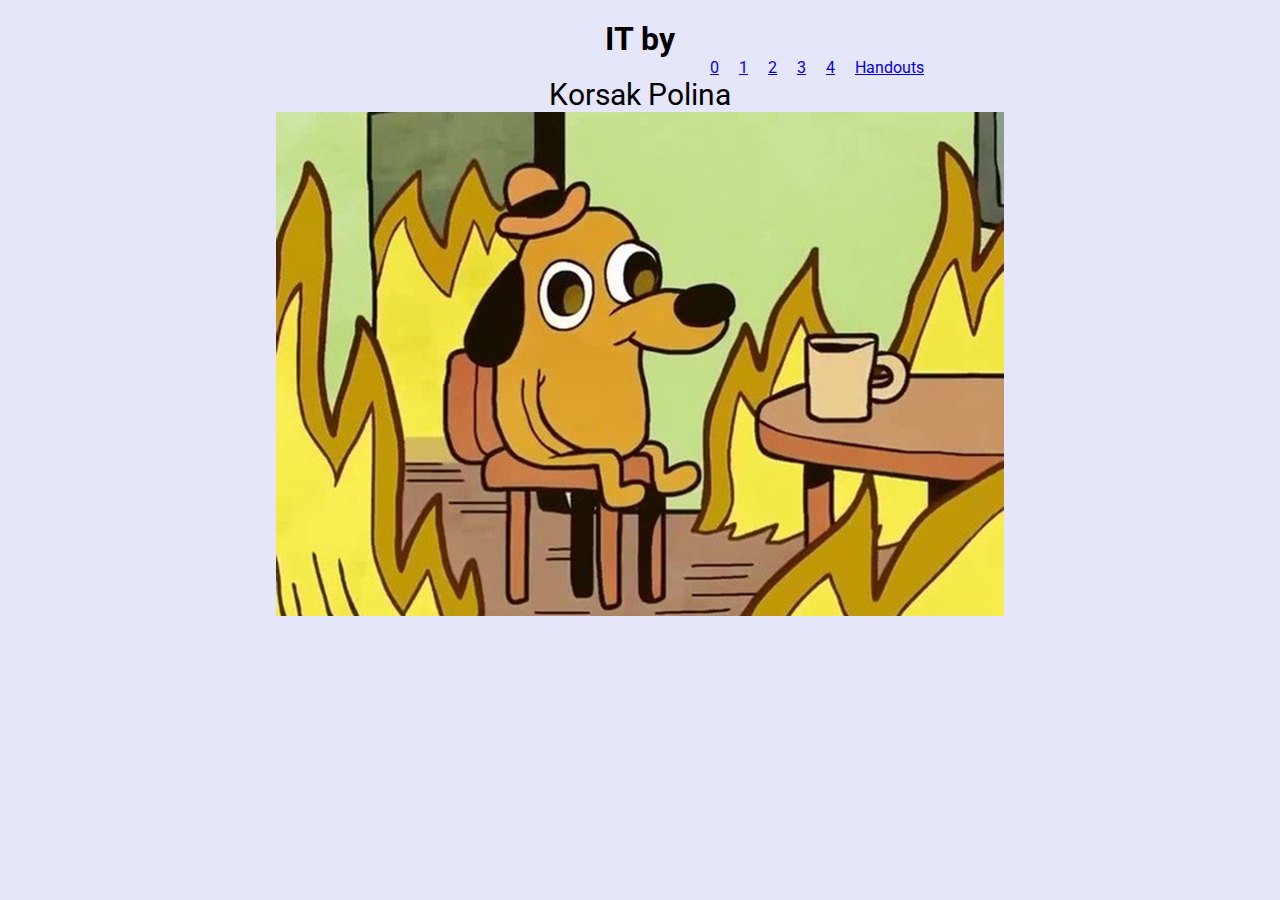
<file: index.html>
<html>

<head>
    <title>Web.site</title>
    <meta http-equiv="Content-Type" content="text/html; charset=utf-8">
    <link rel="preconnect" href="https://fonts.googleapis.com">
    <link rel="preconnect" href="https://fonts.gstatic.com" crossorigin>
    <link
        href="https://fonts.googleapis.com/css2?family=Roboto:ital,wght@0,100;0,300;0,400;0,500;0,700;0,900;1,100;1,300;1,400;1,500;1,700;1,900&display=swap"
        rel="stylesheet">

    <link rel="stylesheet" href="./style.css">
    <style>
        body {
            font-family: Arial, sans-serif;
            margin: 20px;
            background: #e6e6fa;
            font-family: 'Segoe UI', Tahoma, Geneva, Verdana, sans-serif;
            color: black;
        }
    </style>
</head>

<body>

    <center>
        <header class="header">
            <h1>IT by</h1>
            <nav class="nav">
                <center>
                    <ul style="list-style-type: none; display: flex;">
                        <li style="margin-right: 20px; margin-left: 690px;"> <a href="1.html">0</a></li>
                        <li style="margin-right: 20px;"> <a href="2.html">1</a></li>
                        <li style="margin-right: 20px;"><a href="3.html">2</a></li>
                        <li style="margin-right: 20px;"><a href="4.html">3</a></li>
                        <li style="margin-right: 20px;"><a href="5.html">4</a></li>
                        <li style="margin-right: 20px;"><a href="6.html">Handouts</a></li>
                    </ul>
                </center>
            </nav>
        </header>
        <main>
            <section class="title">
                <article class="dopw">
                    Korsak Polina
                    <br>
                    <img src="Image/1.jpg">
                </article>
            </section>
        </main>
    </center>
</body>

</html>
</file>
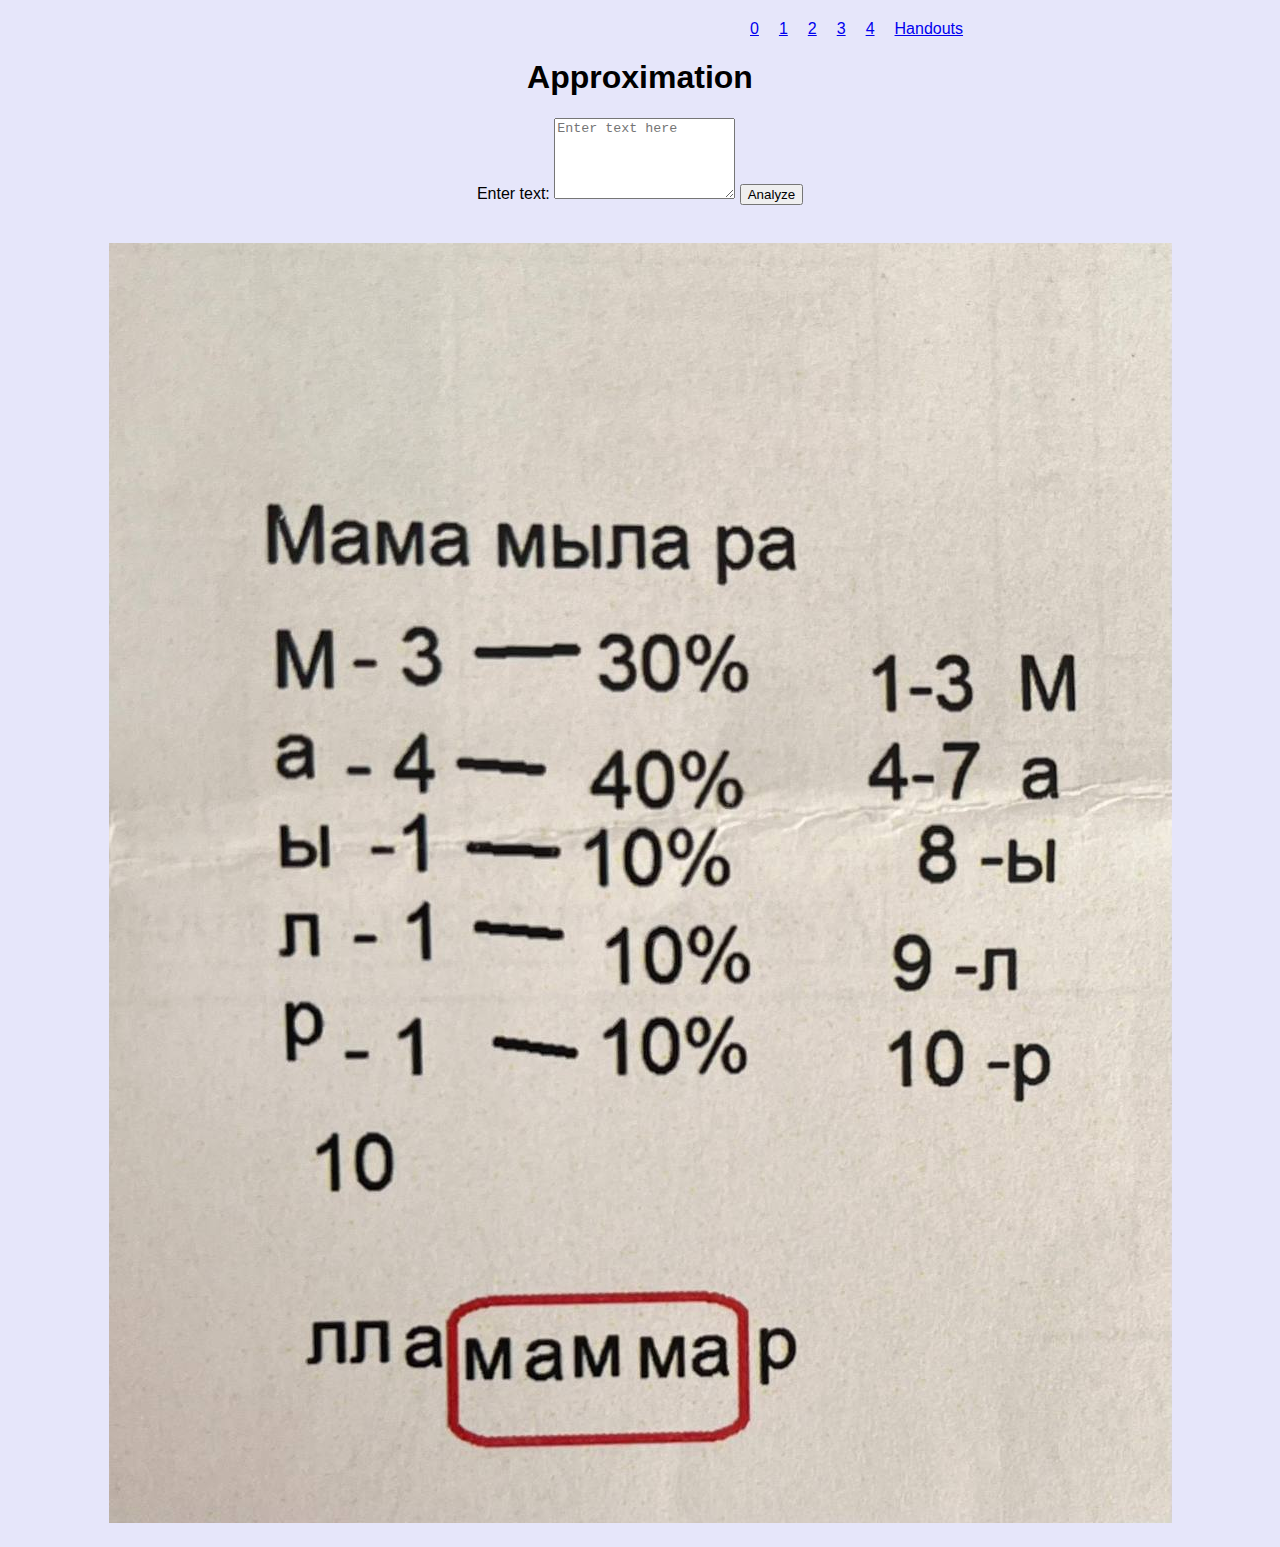
<file: 2.html>
<!DOCTYPE html>
<html>

<head>
    <title>Letter Frequency Analysis</title>
    <style>
        body {
            font-family: Arial, sans-serif;
            margin: 20px;
            background: #e6e6fa;
            font-family: 'Segoe UI', Tahoma, Geneva, Verdana, sans-serif;
            color: black;
        }

        .results {
            margin-top: 20px;
            font-size: 18px;
        }
    </style>
</head>

<body>
    <center>
        <ul style="list-style-type: none; display: flex;">
            <li style="margin-right: 20px; margin-left: 690px;"> <a href="1.html">0</a></li>
            <li style="margin-right: 20px;"> <a href="2.html">1</a></li>
            <li style="margin-right: 20px;"><a href="3.html">2</a></li>
            <li style="margin-right: 20px;"><a href="4.html">3</a></li>
            <li style="margin-right: 20px;"><a href="5.html">4</a></li>
            <li style="margin-right: 20px;"><a href="6.html">Handouts</a></li>
        </ul>
    </center>
    <center>
        <h1>Approximation</h1>
        <label for="input-text">Enter text:</label>
        <textarea id="input-text" rows="5" placeholder="Enter text here"></textarea>
        <button onclick="analyzeText()">Analyze</button>
        <div id="results" class="results"></div>

        <script>
            function analyzeText() {
                const inputText = document.getElementById('input-text').value.toLowerCase().replace(/\s/g, '');
                const letterCount = {};
                let totalChars = 0;

                for (let i = 0; i < inputText.length; i++) {
                    const char = inputText[i];
                    if (letterCount[char]) {
                        letterCount[char]++;
                    } else {
                        letterCount[char] = 1;
                    }
                    totalChars++;
                }

                let resultsHtml = '<h2>Letter Frequency Analysis</h2>';
                resultsHtml += '<table>';
                resultsHtml += '<tr><th>Letter</th><th>Count</th><th>Percentage</th><th>Position</th></tr>';

                const letters = Object.keys(letterCount).sort();
                for (let i = 0; i < letters.length; i++) {
                    const letter = letters[i];
                    const count = letterCount[letter];
                    const percentage = ((count / totalChars) * 100).toFixed(2);
                    const positions = [];
                    for (let j = 0; j < inputText.length; j++) {
                        if (inputText[j] === letter) {
                            positions.push(j + 1);
                        }
                    }
                    const positionString = positions.join(', ');
                    resultsHtml += `<tr><td>${letter}</td><td>${count}</td><td>${percentage}%</td><td>${positionString}</td></tr>`;
                }

                resultsHtml += '</table>';
                document.getElementById('results').innerHTML = resultsHtml;
            }
        </script>
        <br>
        <img src="Image/3.jpg">
</body>

</html>
</file>
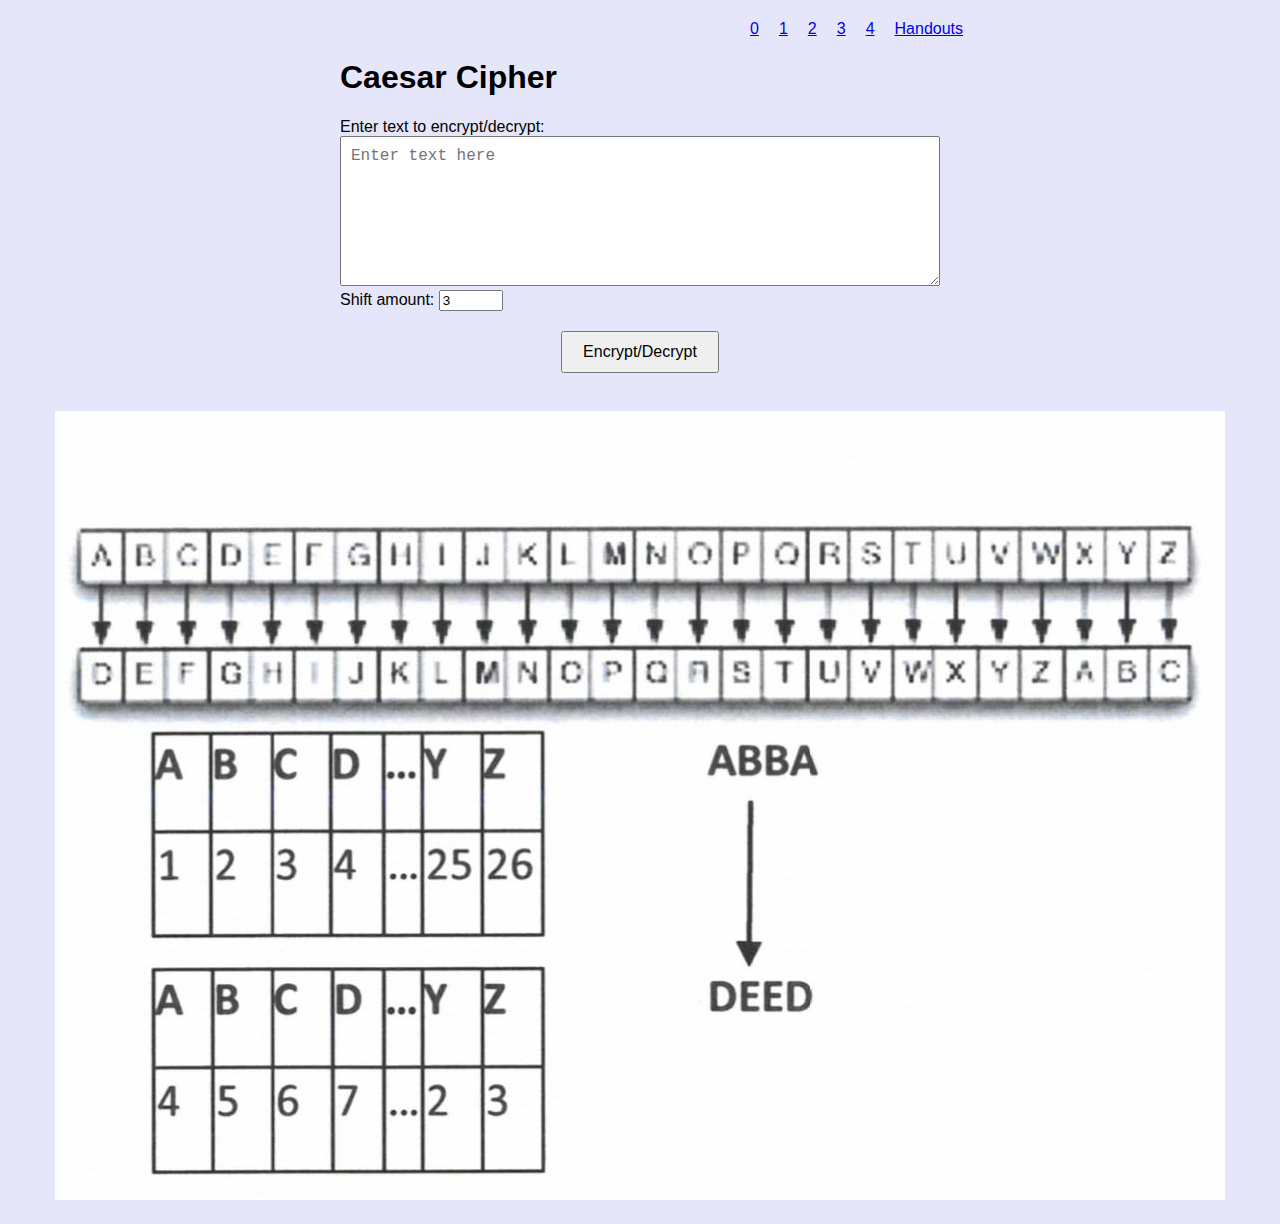
<file: 3.html>
<!DOCTYPE html>
<html>

<head>
    <title>Caesar Cipher</title>
    <style>
        body {
            font-family: Arial, sans-serif;
            margin: 20px;
            background: #e6e6fa;
        }

        .container {
            max-width: 600px;
            margin: 0 auto;
        }

        textarea {
            width: 100%;
            height: 150px;
            font-size: 16px;
            padding: 10px;
            box-sizing: border-box;
        }

        button {
            display: block;
            margin: 20px auto;
            padding: 10px 20px;
            font-size: 16px;
        }
    </style>
</head>

<body>
    <center>
        <ul style="list-style-type: none; display: flex;">
            <li style="margin-right: 20px; margin-left: 690px;"> <a href="1.html">0</a></li>
            <li style="margin-right: 20px;"> <a href="2.html">1</a></li>
            <li style="margin-right: 20px;"><a href="3.html">2</a></li>
            <li style="margin-right: 20px;"><a href="4.html">3</a></li>
            <li style="margin-right: 20px;"><a href="5.html">4</a></li>
            <li style="margin-right: 20px;"><a href="6.html">Handouts</a></li>
        </ul>
    </center>
    <div class="container">
        <h1>Caesar Cipher</h1>
        <label for="input-text">Enter text to encrypt/decrypt:</label>
        <textarea id="input-text" placeholder="Enter text here"></textarea>
        <label for="shift-amount">Shift amount:</label>
        <input type="number" id="shift-amount" value="3" min="-26" max="26">
        <button onclick="performCaesarCipher()">Encrypt/Decrypt</button>
        <div id="result"></div>
    </div>

    <script>
        function performCaesarCipher() {
            const inputText = document.getElementById('input-text').value;
            const shiftAmount = parseInt(document.getElementById('shift-amount').value);
            let result = '';

            for (let i = 0; i < inputText.length; i++) {
                const charCode = inputText.charCodeAt(i);
                if (charCode >= 65 && charCode <= 90) {
                    // Uppercase letters
                    result += String.fromCharCode(((charCode - 65 + shiftAmount) % 26) + 65);
                } else if (charCode >= 97 && charCode <= 122) {
                    // Lowercase letters
                    result += String.fromCharCode(((charCode - 97 + shiftAmount) % 26) + 97);
                } else {
                    // Non-alphabetic characters
                    result += inputText[i];
                }
            }

            document.getElementById('result').textContent = `Result: ${result}`;
        }
    </script>
    <br>
    <center>
        <img src="Image/4.jpg">
</body>

</html>
</file>
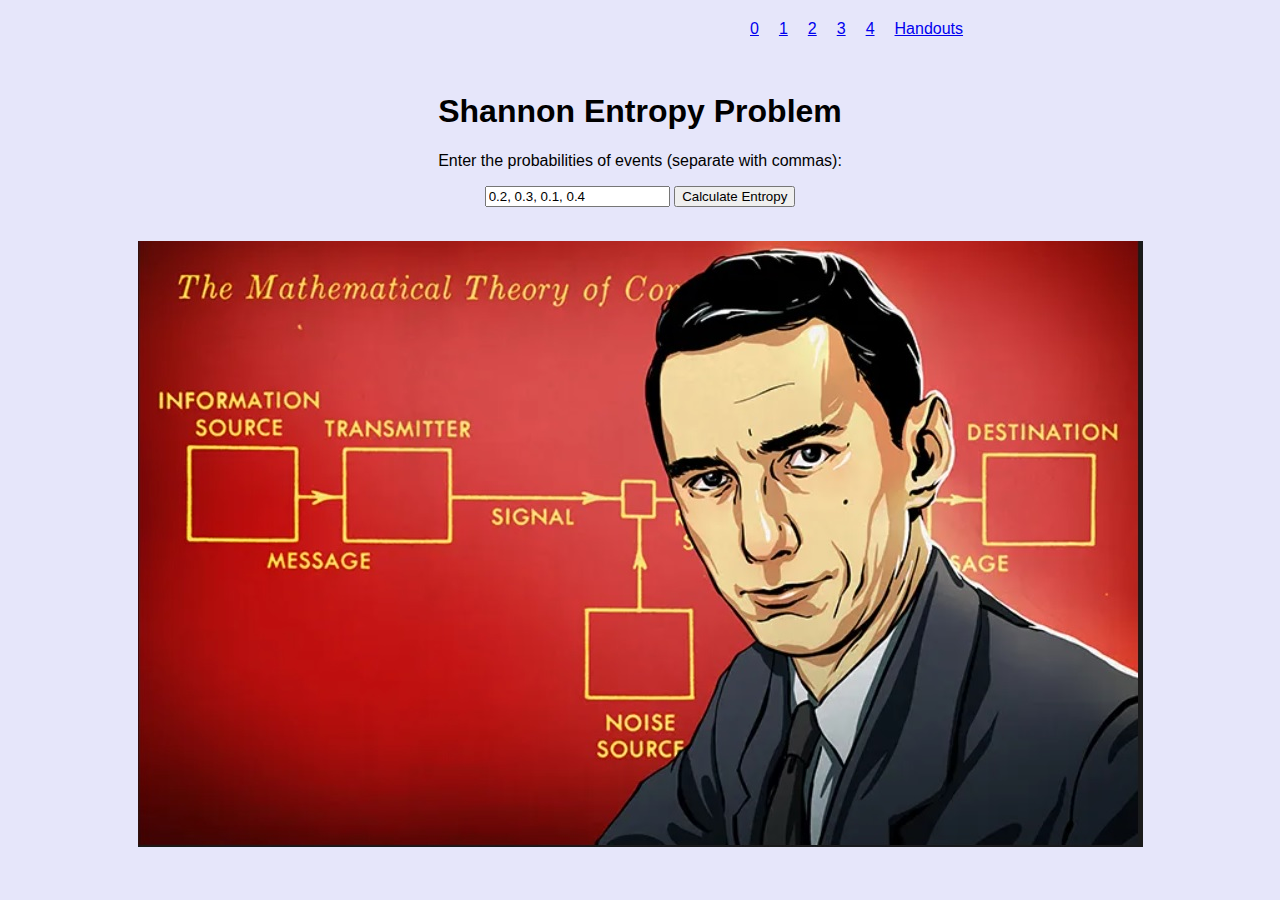
<file: 4.html>
<!DOCTYPE html>
<html>

<head>
    <title>Shannon Entropy Problem</title>
    <style>
        body {
            font-family: Arial, sans-serif;
            margin: 20px;
            background: #e6e6fa;
            font-family: 'Segoe UI', Tahoma, Geneva, Verdana, sans-serif;
            color: black;
        }
    </style>
</head>

<body>
    <center>
        <ul style="list-style-type: none; display: flex;">
            <li style="margin-right: 20px; margin-left: 690px;"> <a href="1.html">0</a></li>
            <li style="margin-right: 20px;"> <a href="2.html">1</a></li>
            <li style="margin-right: 20px;"><a href="3.html">2</a></li>
            <li style="margin-right: 20px;"><a href="4.html">3</a></li>
            <li style="margin-right: 20px;"><a href="5.html">4</a></li>
            <li style="margin-right: 20px;"><a href="6.html">Handouts</a></li>
        </ul>
    </center>
    <br>
    <center>
        <h1>Shannon Entropy Problem</h1>
        <p>Enter the probabilities of events (separate with commas):</p>
        <input type="text" id="probabilities" value="0.2, 0.3, 0.1, 0.4">
        <button onclick="calculateEntropy()">Calculate Entropy</button>
        <p id="result"></p>

        <script>
            function calculateEntropy() {
                const probabilities = document.getElementById('probabilities').value.split(',').map(Number);
                let entropy = 0;

                for (let i = 0; i < probabilities.length; i++) {
                    if (probabilities[i] !== 0) {
                        entropy -= probabilities[i] * Math.log2(probabilities[i]);
                    }
                }

                document.getElementById('result').textContent = `Shannon Entropy: ${entropy.toFixed(2)}`;
            }
        </script>
        <br>
        <img src="Image/2.jpg">
    </center>
</body>

</html>
</file>
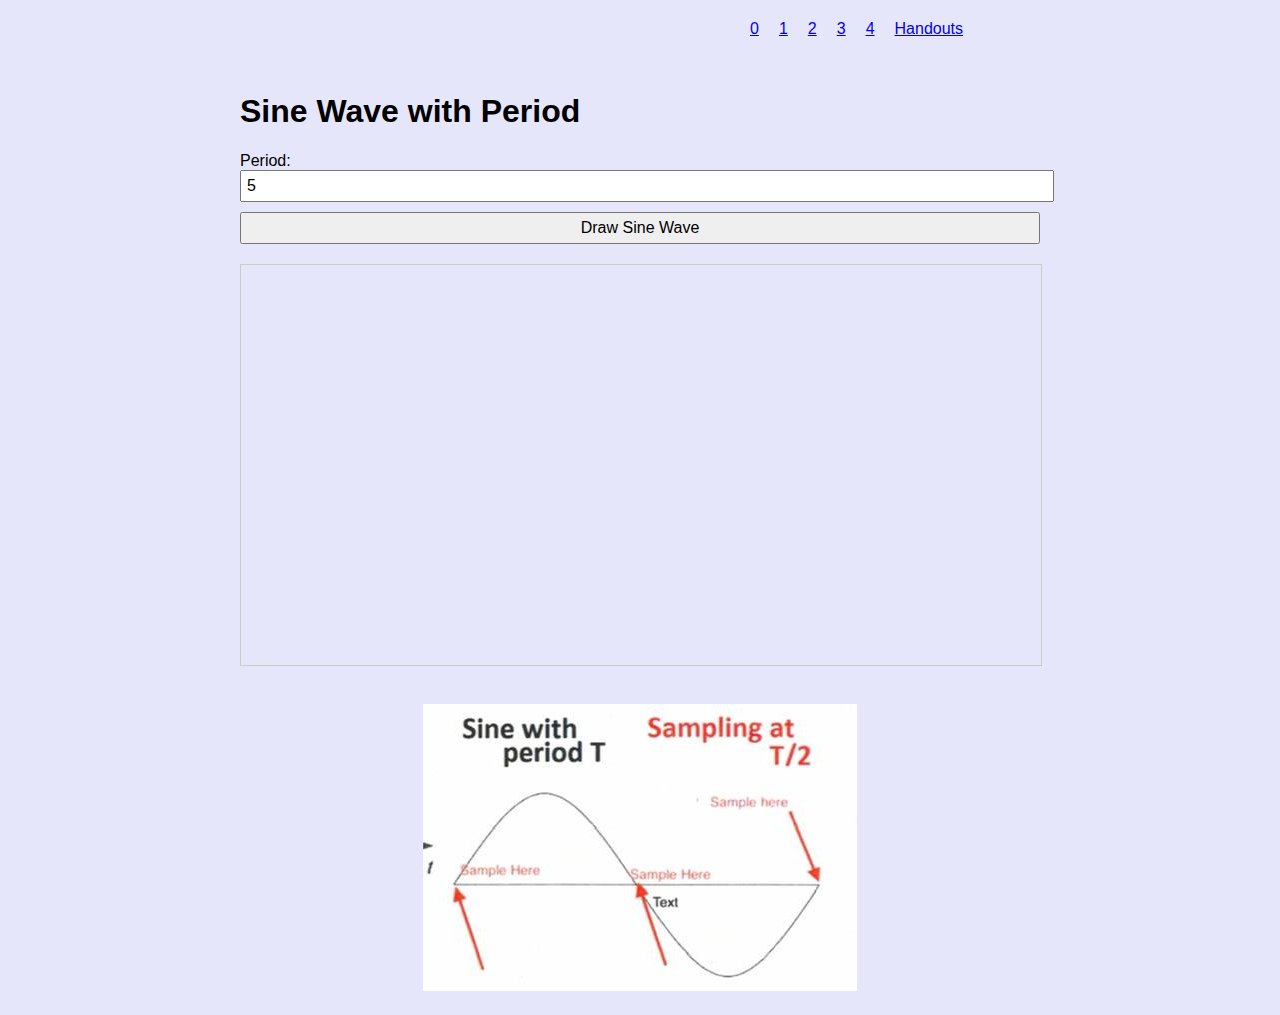
<file: 5.html>
<!DOCTYPE html>
<html>

<head>
    <title>Sine Wave with Period</title>
    <style>
        body {
            font-family: Arial, sans-serif;
            margin: 20px;
            background: #e6e6fa;
            font-family: 'Segoe UI', Tahoma, Geneva, Verdana, sans-serif;
            color: black;
        }

        .container {
            max-width: 800px;
            margin: 0 auto;
        }

        input,
        button {
            display: block;
            width: 100%;
            margin-bottom: 10px;
            padding: 5px;
            font-size: 16px;
        }

        canvas {
            display: block;
            margin: 20px auto;
            border: 1px solid #ccc;
        }
    </style>
</head>

<body>
    <center>
        <ul style="list-style-type: none; display: flex;">
            <li style="margin-right: 20px; margin-left: 690px;"> <a href="1.html">0</a></li>
            <li style="margin-right: 20px;"> <a href="2.html">1</a></li>
            <li style="margin-right: 20px;"><a href="3.html">2</a></li>
            <li style="margin-right: 20px;"><a href="4.html">3</a></li>
            <li style="margin-right: 20px;"><a href="5.html">4</a></li>
            <li style="margin-right: 20px;"><a href="6.html">Handouts</a></li>
        </ul>
    </center>
    <br>
    <div class="container">
        <h1>Sine Wave with Period</h1>
        <label for="period">Period:</label>
        <input type="number" id="period" placeholder="Enter period" min="1" value="5">
        <button onclick="drawSineWave()">Draw Sine Wave</button>
        <canvas id="sine-canvas" width="800" height="400"></canvas>
    </div>

    <script>
        function drawSineWave() {
            const period = parseFloat(document.getElementById('period').value);
            if (isNaN(period) || period <= 0) {
                alert('Please enter a valid positive number for the period.');
                return;
            }

            const canvas = document.getElementById('sine-canvas');
            const ctx = canvas.getContext('2d');
            ctx.clearRect(0, 0, canvas.width, canvas.height);

            const canvasWidth = canvas.width;
            const canvasHeight = canvas.height;
            const centerY = canvasHeight / 2;
            const amplitude = centerY - 20;

            ctx.beginPath();
            ctx.moveTo(0, centerY);

            for (let x = 0; x <= canvasWidth; x++) {
                const y = centerY + amplitude * Math.sin((2 * Math.PI * x) / (canvasWidth / period));
                ctx.lineTo(x, y);
            }

            ctx.strokeStyle = '#000';
            ctx.stroke();

            // Draw x-axis
            ctx.beginPath();
            ctx.moveTo(0, centerY);
            ctx.lineTo(canvasWidth, centerY);
            ctx.strokeStyle = '#ccc';
            ctx.stroke();

            // Draw period markers
            const periodWidth = canvasWidth / period;
            for (let i = 0; i <= period; i++) {
                const x = i * periodWidth;
                ctx.beginPath();
                ctx.moveTo(x, centerY - 5);
                ctx.lineTo(x, centerY + 5);
                ctx.strokeStyle = '#ccc';
                ctx.stroke();
            }
        }
    </script>
    <br>
    <center>
        <img src="Image/5.jpg">
</body>

</html>
</file>
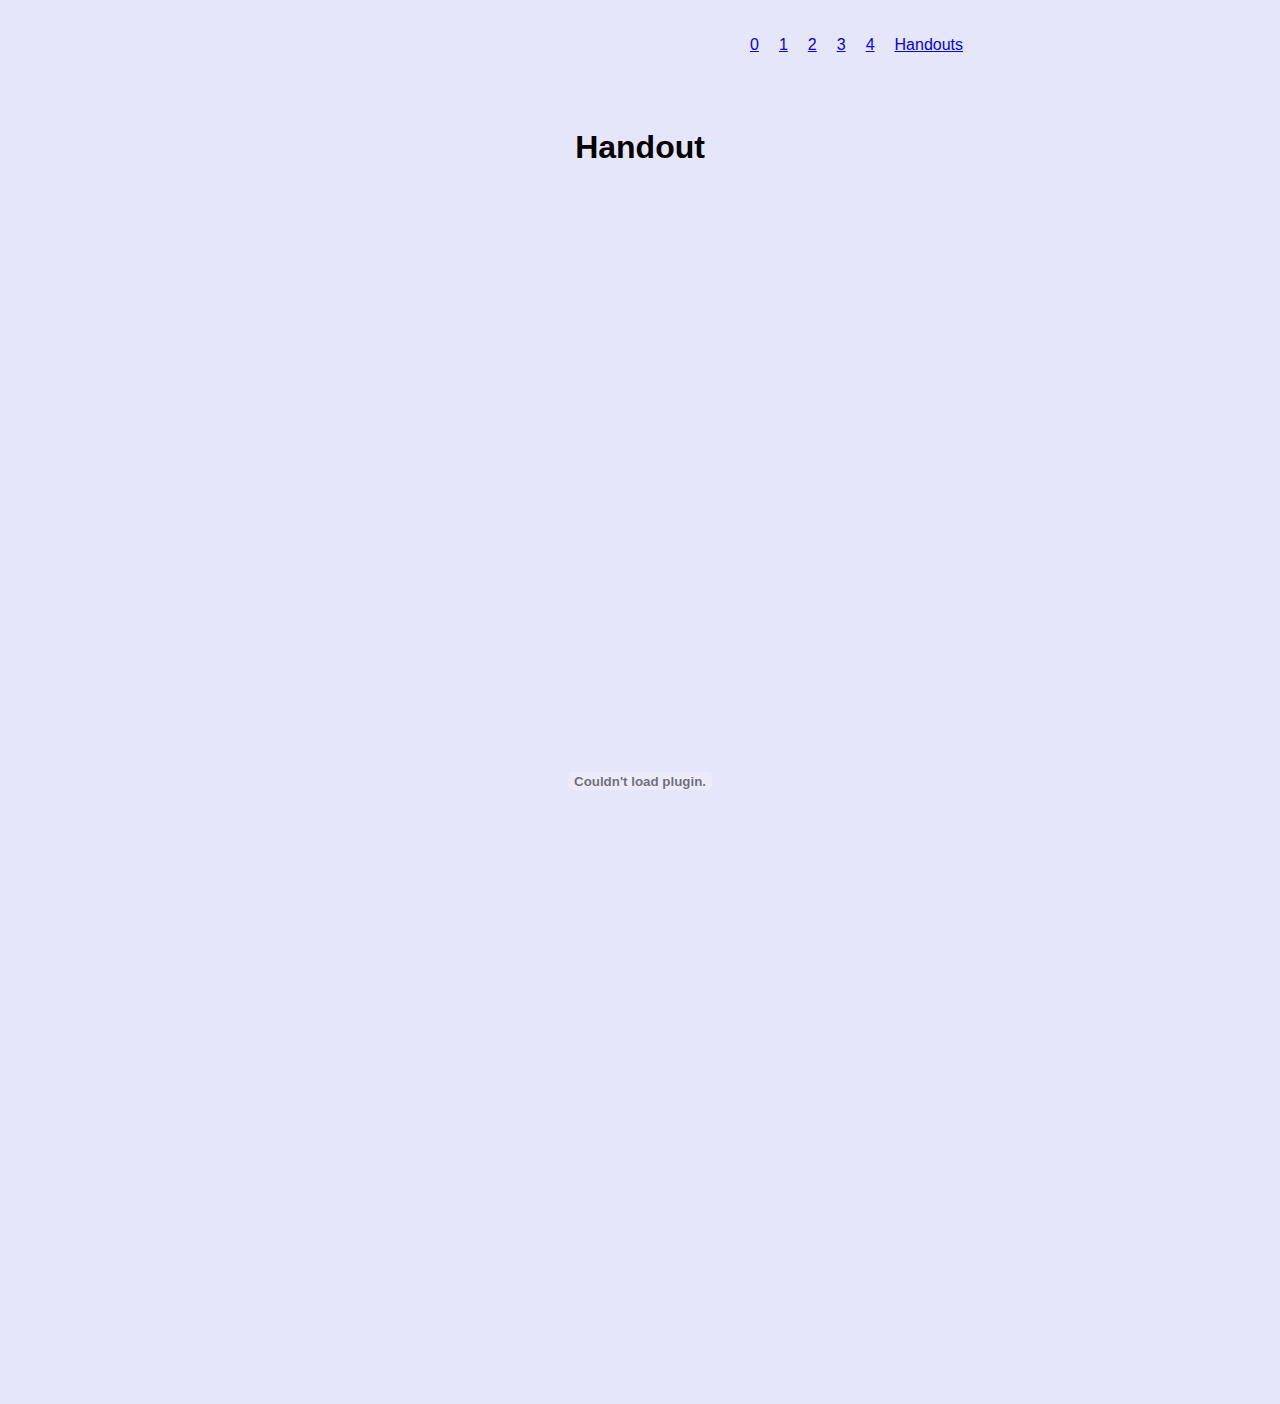
<file: 6.html>
<!DOCTYPE html>
<html lang="en">

<head>
    <meta charset="UTF-8">
    <meta name="viewport" content="width=device-width, initial-scale=1.0">
    <title>Handout</title>
    <style>
        body {
            background: #e6e6fa;
            font-family: 'Segoe UI', Tahoma, Geneva, Verdana, sans-serif;
            color: black;
            text-align: center;
            padding: 20px;
            margin: 0;
        }

        h1 {

            text-align: center;
            margin-bottom: 20px;
        }

        .content {
            background-color: #e6e6fa;
            border-radius: 10px;
            padding: 20px;
            display: inline-block;
            width: 80%;
            max-width: 800px;
            margin: auto;
            max-height: 1500px;
            overflow-y: auto;
        }

        .pdf-viewer {
            width: 100%;
            max-width: 800px;
            /* Adjusted maximum width */
            height: 1150px;
            /* Adjusted height for better visibility */
            border-radius: 10px;
            margin-top: 20px;
        }
    </style>
</head>

<body>
    <center>
        <ul style="list-style-type: none; display: flex;">
            <li style="margin-right: 20px; margin-left: 690px;"> <a href="1.html">0</a></li>
            <li style="margin-right: 20px;"> <a href="2.html">1</a></li>
            <li style="margin-right: 20px;"><a href="3.html">2</a></li>
            <li style="margin-right: 20px;"><a href="4.html">3</a></li>
            <li style="margin-right: 20px;"><a href="5.html">4</a></li>
            <li style="margin-right: 20px;"><a href="6.html">Handouts</a></li>
        </ul>
        <br>
    </center>

    <div class="content">
        <h1>Handout</h1>
        <embed class="pdf-viewer" src="11.pdf" type="application/pdf">
    </div>
</body>

</html>
</file>
<file: style.css>
* {
    margin: 0;
    padding: 0;
    box-sizing: border-box;
    font-family: "Roboto", sans-serif;
}

.nav {}

.hrader {}

.dopw {
    font-size: 30px;
}
</file>
